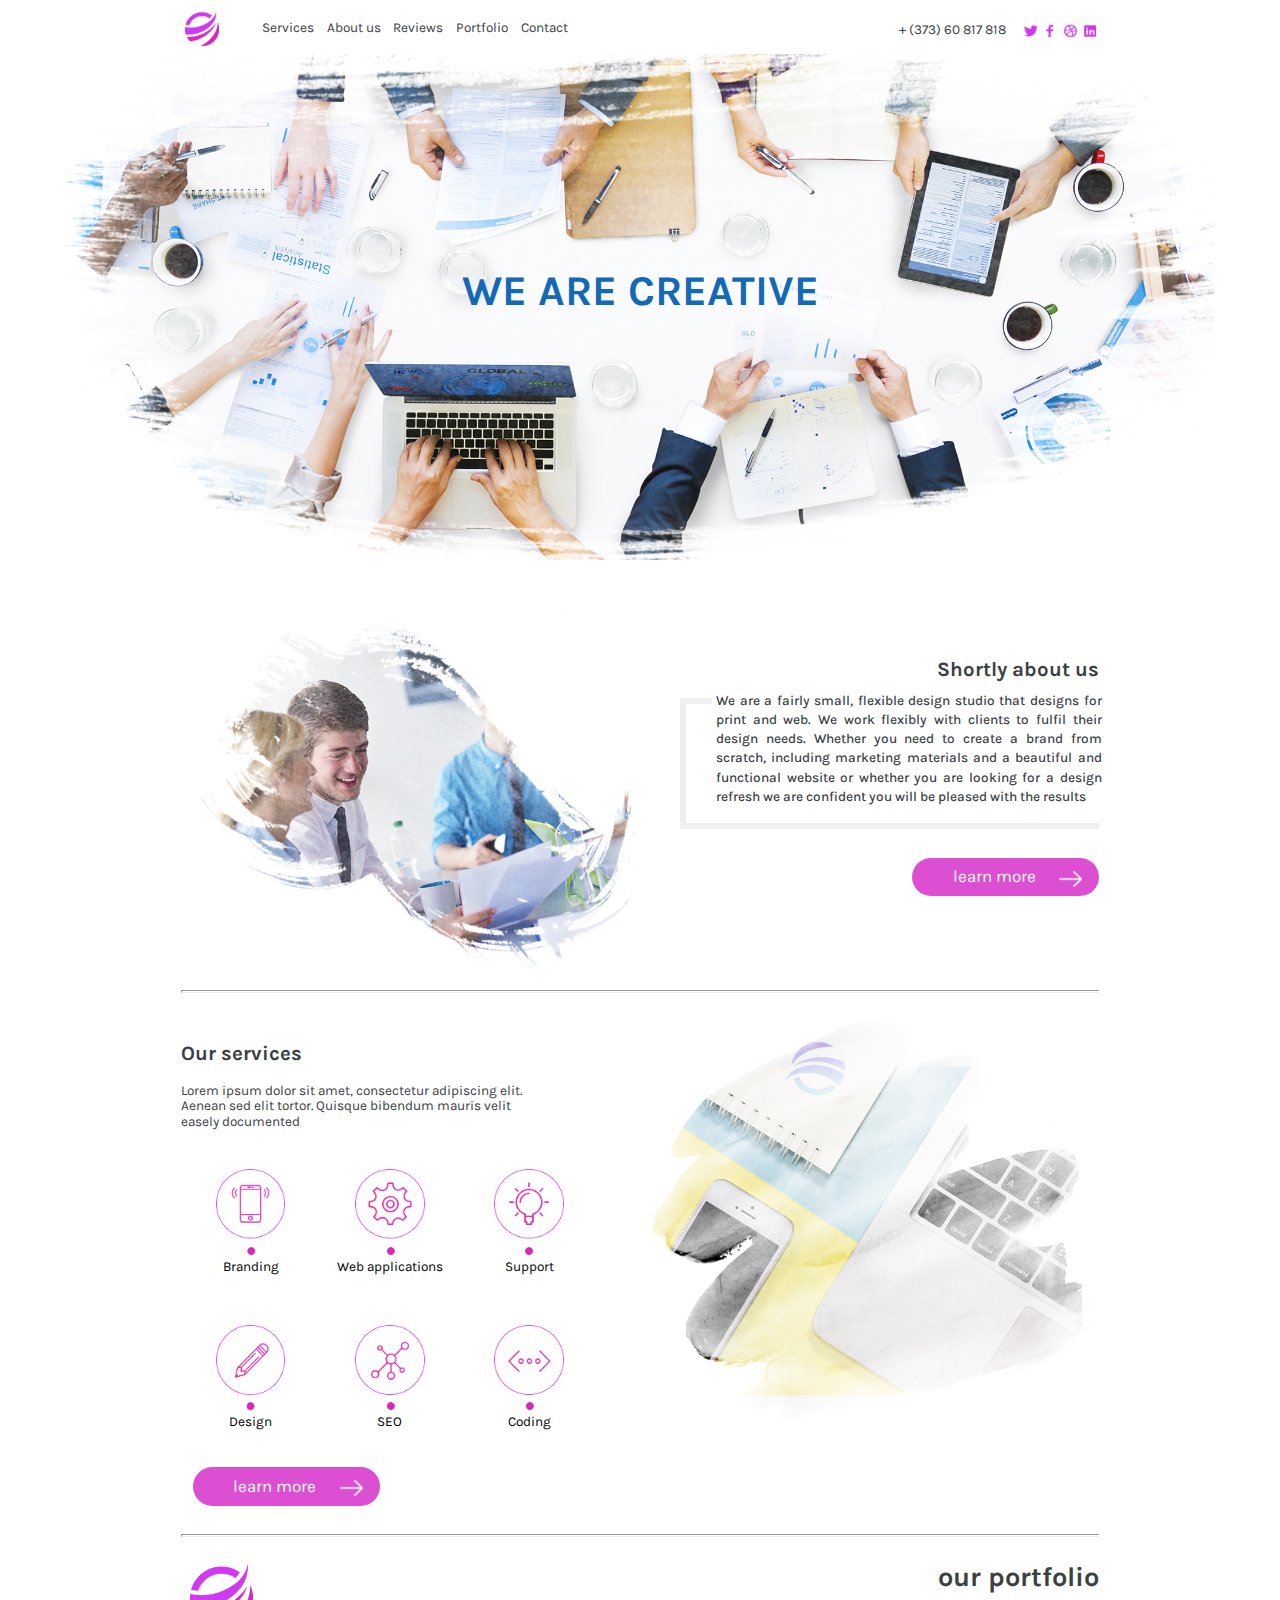
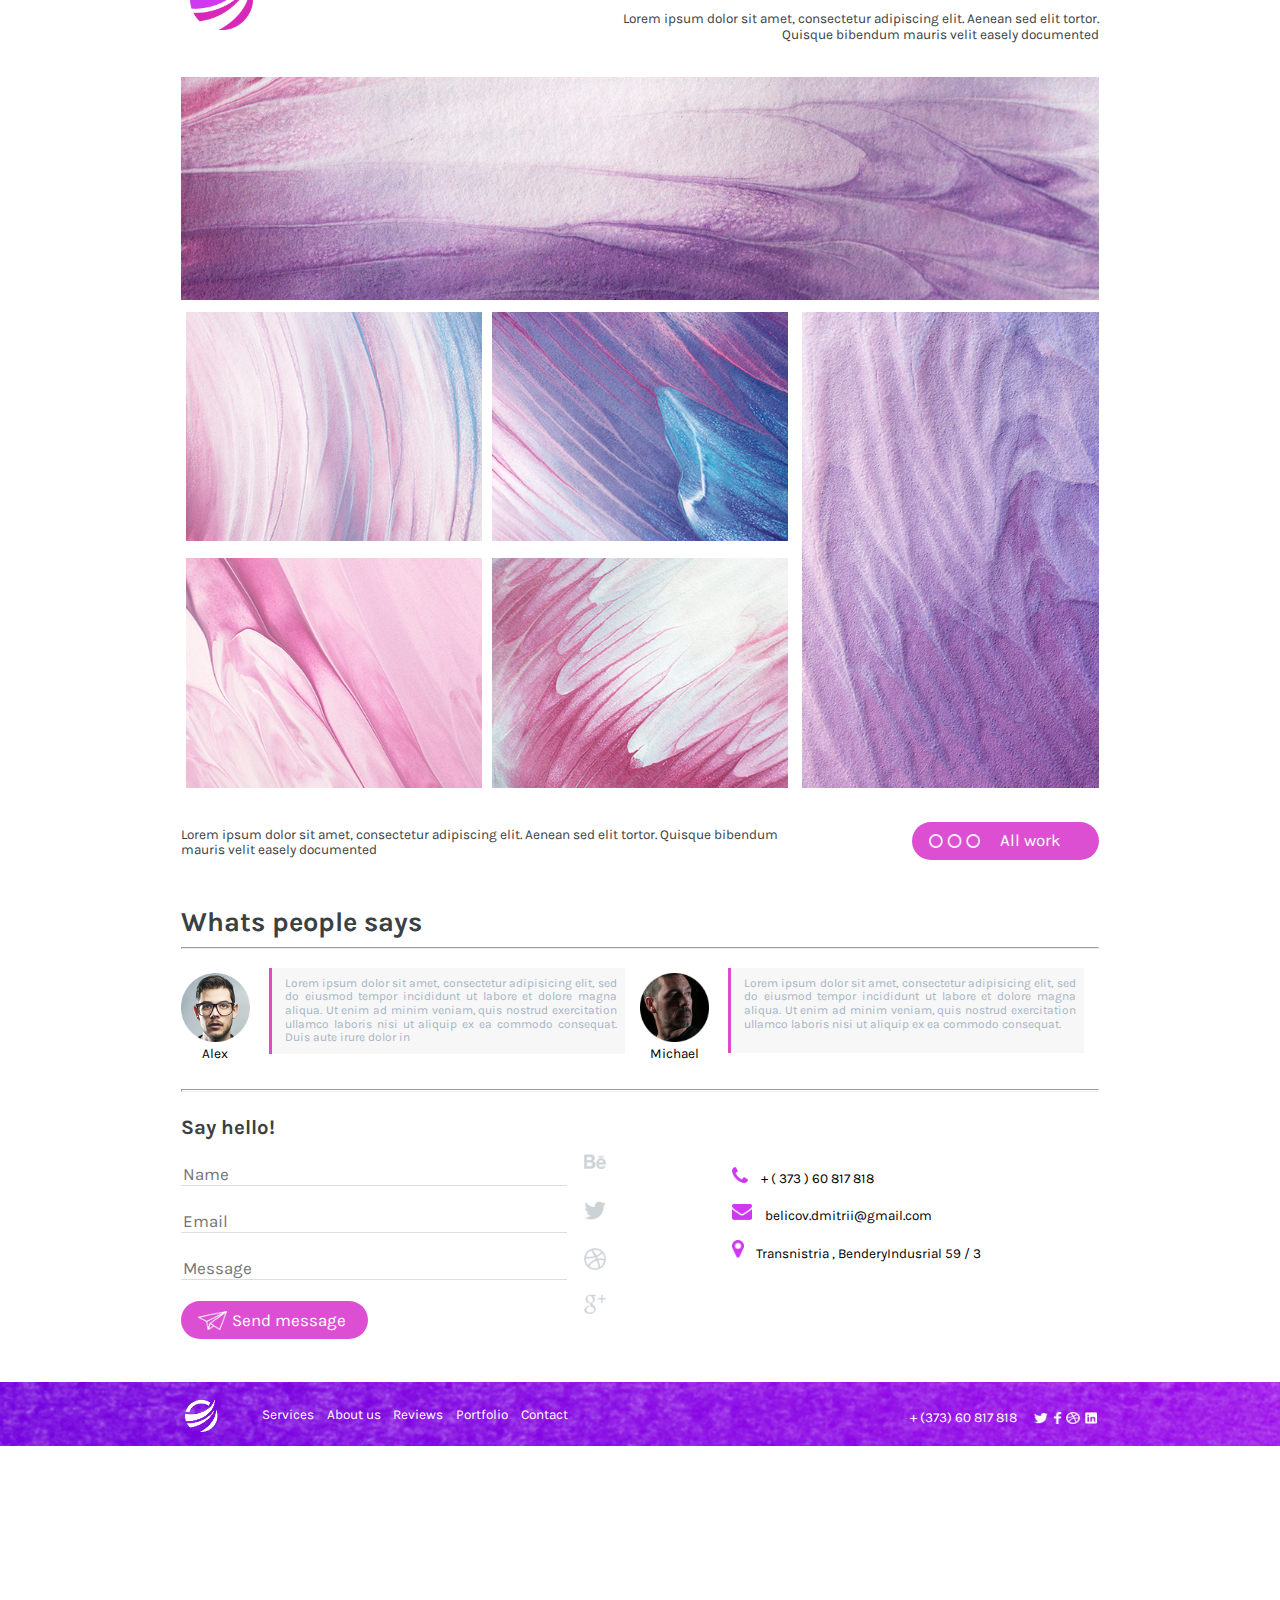
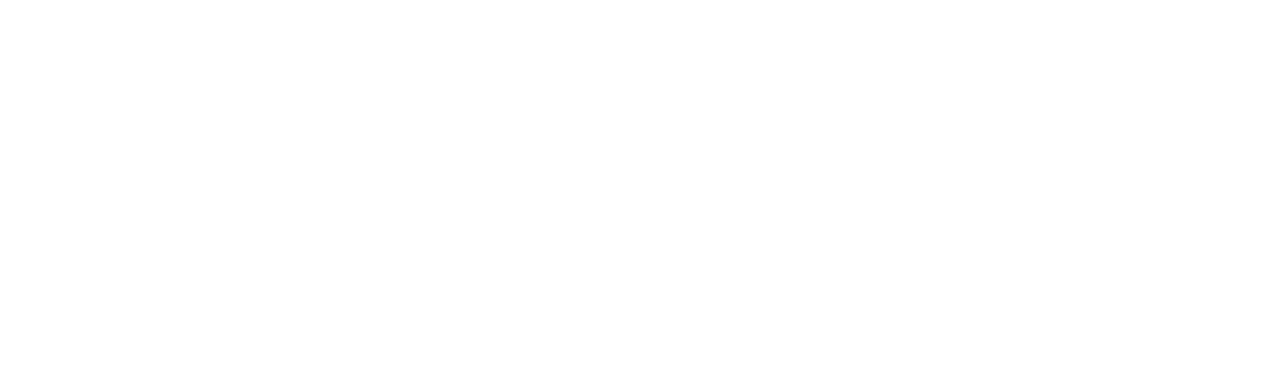
<file: index.html>
<!DOCTYPE html>
<html>
    <head>
        <title>design 1</title>
        <meta charset="utf-8">
        <link href="https://fonts.googleapis.com/css?family=Karla" rel="stylesheet">
        <link rel="stylesheet" href="css/normalize.css">
        <link rel="stylesheet" href="css/style.css">
    </head>
    <body>
        <div class="header">
            <div class="navbar">
            <div class="container"> 
                <div class="logo">
                    <img src="img/loge.png" alt="logo"/>
                </div>
                <ul>
                    <li><a href="#1">Services</a></li>
                    <li><a href="#2">About us</a></li>
                    <li><a href="#3">Reviews</a></li>
                    <li><a href="#4">Portfolio</a></li>
                   <li><a href="#5">Contact</a></li>
                </ul>
                <div class="info">
                    <span>+ (373) 60 817 818</span>
                    <div class="icon">
                        <img src="img/tw.png" alt="twitter">
                        <img src="img/fb.png" alt="facebook">
                        <img src="img/dribbble.png" alt="dribble">
                        <img src="img/in.png" alt="linkedin">
                    </div>
                </div>
            </div>
            </div>
            <div class="slider">
                <div class="cover">
                     <h2>WE ARE CREATIVE</h2>
                </div>
            </div>
        </div>
        <div class="about-us" id="2">
            <div class="container">
                <div class="imge">
                    <img src="img/2.png" alt="img"/>
                </div>
                <div class="short">
                    <h2>Shortly about us</h2>
                    <div class="border">
                    <h4>We are a fairly small, flexible design studio that designs for print and web. We work flexibly with clients to fulfil their design needs. Whether you need to create a brand from scratch, including marketing materials and a beautiful and functional website or whether you are looking for a design refresh we are confident you will be pleased with the results</h4>
                    </div>
                    <div class="more">
                    <button><img src="img/13.png" style="float:right;padding-top: 4px;">learn more</button>
                    </div>
                </div>
            </div>
        </div>
        <div class="services" id="1">
            <div class="container">
            <hr/>
                <div class="info">
                    <h2>Our services</h2>
                    <p>Lorem ipsum dolor sit amet, consectetur adipiscing elit. Aenean sed elit tortor. 
Quisque bibendum mauris velit easely documented</p>
                    <div class="icon">
                        <div><img src="img/icon6.png"/><span>Branding</span></div>
                        <div><img src="img/icon4.png"/><span>Web applications</span></div>
                        <div><img src="img/icon5.png"/><span>Support</span></div>
                        <div><img src="img/icon1.png"/><span>Design</span></div>
                        <div><img src="img/icon2.png"/><span>SEO</span></div>
                        <div><img src="img/icon3.png"/><span>Coding</span></div>
                    </div>
                    <div class="more" style="float: left;width: 50%;margin:15px 0px 25px -150px;">
                    <button><img src="img/13.png" style="float:right;padding-top: 4px;">learn more</button>
                    </div>
                </div>
                <div class="imge">
                <img src="img/3.png" alt="Our services"/>
                </div>
            </div>
        </div>
        <div class="portfolio" id="4">
            <div class="container">
            <hr/>
                <div class="imge">
                    <img src="img/loge2.png" alt="loge"/>    
                </div>
                <div class="info">
                    <h1>our portfolio</h1>
                    <p>Lorem ipsum dolor sit amet, consectetur adipiscing elit. Aenean sed elit tortor. 
        Quisque bibendum mauris velit easely documented</p>
                </div>
            </div>  
        </div>
        <div class="work">
            <div class="container">
                <div class="full">
                    <img src="img/full.png"/>
                </div>
                <div class="long">
                    <img src="img/imge1.png"/>
                </div>
                <div class="four">
                    <div><img src="img/imge2.png"/></div>
                    <div><img src="img/imge3.png"/></div>
                    <div><img src="img/imge4.png"/></div>
                    <div><img src="img/imge5.png"/></div>
                </div>
                <div class="paragraph">
                <p>Lorem ipsum dolor sit amet, consectetur adipiscing elit. Aenean sed elit tortor. 
Quisque bibendum mauris velit easely documented</p>
                </div>
                <div class="button">
                <button><img src="img/12.png" style="float: left;padding-top: 4px;"/>All work</button>
                </div>
            </div>
        </div>
        <div class="say" id="3">
            <div class="container">
            <h1>Whats people says</h1>
            <hr/>
                <div class="person1">
                    <div class="imge">
                        <img src="img/person1..png"/>
                        <span>Alex</span>
                    </div>    
                    <div class="paragraph">
                    <p>Lorem ipsum dolor sit amet, consectetur adipisicing elit, sed do eiusmod tempor incididunt ut labore et dolore magna aliqua. Ut enim ad minim veniam, quis nostrud exercitation ullamco laboris nisi ut aliquip ex ea commodo consequat. Duis aute irure dolor in</p>
                    </div>
                </div>
                <div class="person1">
                    <div class="imge">
                        <img src="img/person2.png"/>
                        <span>Michael</span>
                    </div>    
                    <div class="paragraph">
                    <p>Lorem ipsum dolor sit amet, consectetur adipisicing elit, sed do eiusmod tempor incididunt ut labore et dolore magna aliqua. Ut enim ad minim veniam, quis nostrud exercitation ullamco laboris nisi ut aliquip ex ea commodo consequat.</p>
                    </div>
                </div>
            </div>
        </div>
        <div class="contact" id="5">
            <div class="container">
            <hr/>
                <div class="content">
                    <div class="hello">
                    <h2>Say hello!</h2>
                    <input name="name" placeholder="Name" type="name">
                    <input name="email" placeholder="Email" type="email">
                    <input name="Message" placeholder="Message" type="message"> 
                    <div style="margin-top: 25px">
                        <button><img src="img/17.png" style="float: left"/><span>Send message</span></button>
                    </div>
                    </div>
                    <div class="icon">
                        <div><img src="img/22.png" href="http://www.google.com"/></div>    
                        <div><img src="img/20.png" href="http://www.google.com"/></div>    
                        <div><img src="img/21.png" href="http://www.google.com"/></div>    
                        <div><img src="img/23.png" href="http://www.google.com"/></div>    
                    </div>
                </div>
                <div class="info">
                    <div><img src="img/16.png"/><span>+ ( 373 ) 60 817 818</span></div>
                    <div><img src="img/18.png"/><span>belicov.dmitrii@gmail.com</span></div>
                    <div><img src="img/19.png"/><span>Transnistria , BenderyIndusrial 59 / 3</span></div>
                </div>
            </div>
        </div>
        <div class="footer">
            <div class="navbar2">
            <div class="container"> 
                <div class="logo">
                    <img src="img/24.png" alt="logo"/>
                </div>
                <ul>
                    <li><a href="#1">Services</a></li>
                    <li><a href="#2">About us</a></li>
                    <li><a href="#3">Reviews</a></li>
                    <li><a href="#4">Portfolio</a></li>
                   <li><a href="#5">Contact</a></li>
                </ul>
                <div class="info">
                    <span>+ (373) 60 817 818</span>
                    <div class="icon">
                        <img src="img/10.png" alt="twitter"/>
                        <img src="img/11.png" alt="facebook"/>
                        <img src="img/15.png" alt="dribble"/>
                        <img src="img/14.png" alt="linkedin"/>
                    </div>
                </div>
            </div>
            </div>
        </div>
    </body>
</html>
</file>
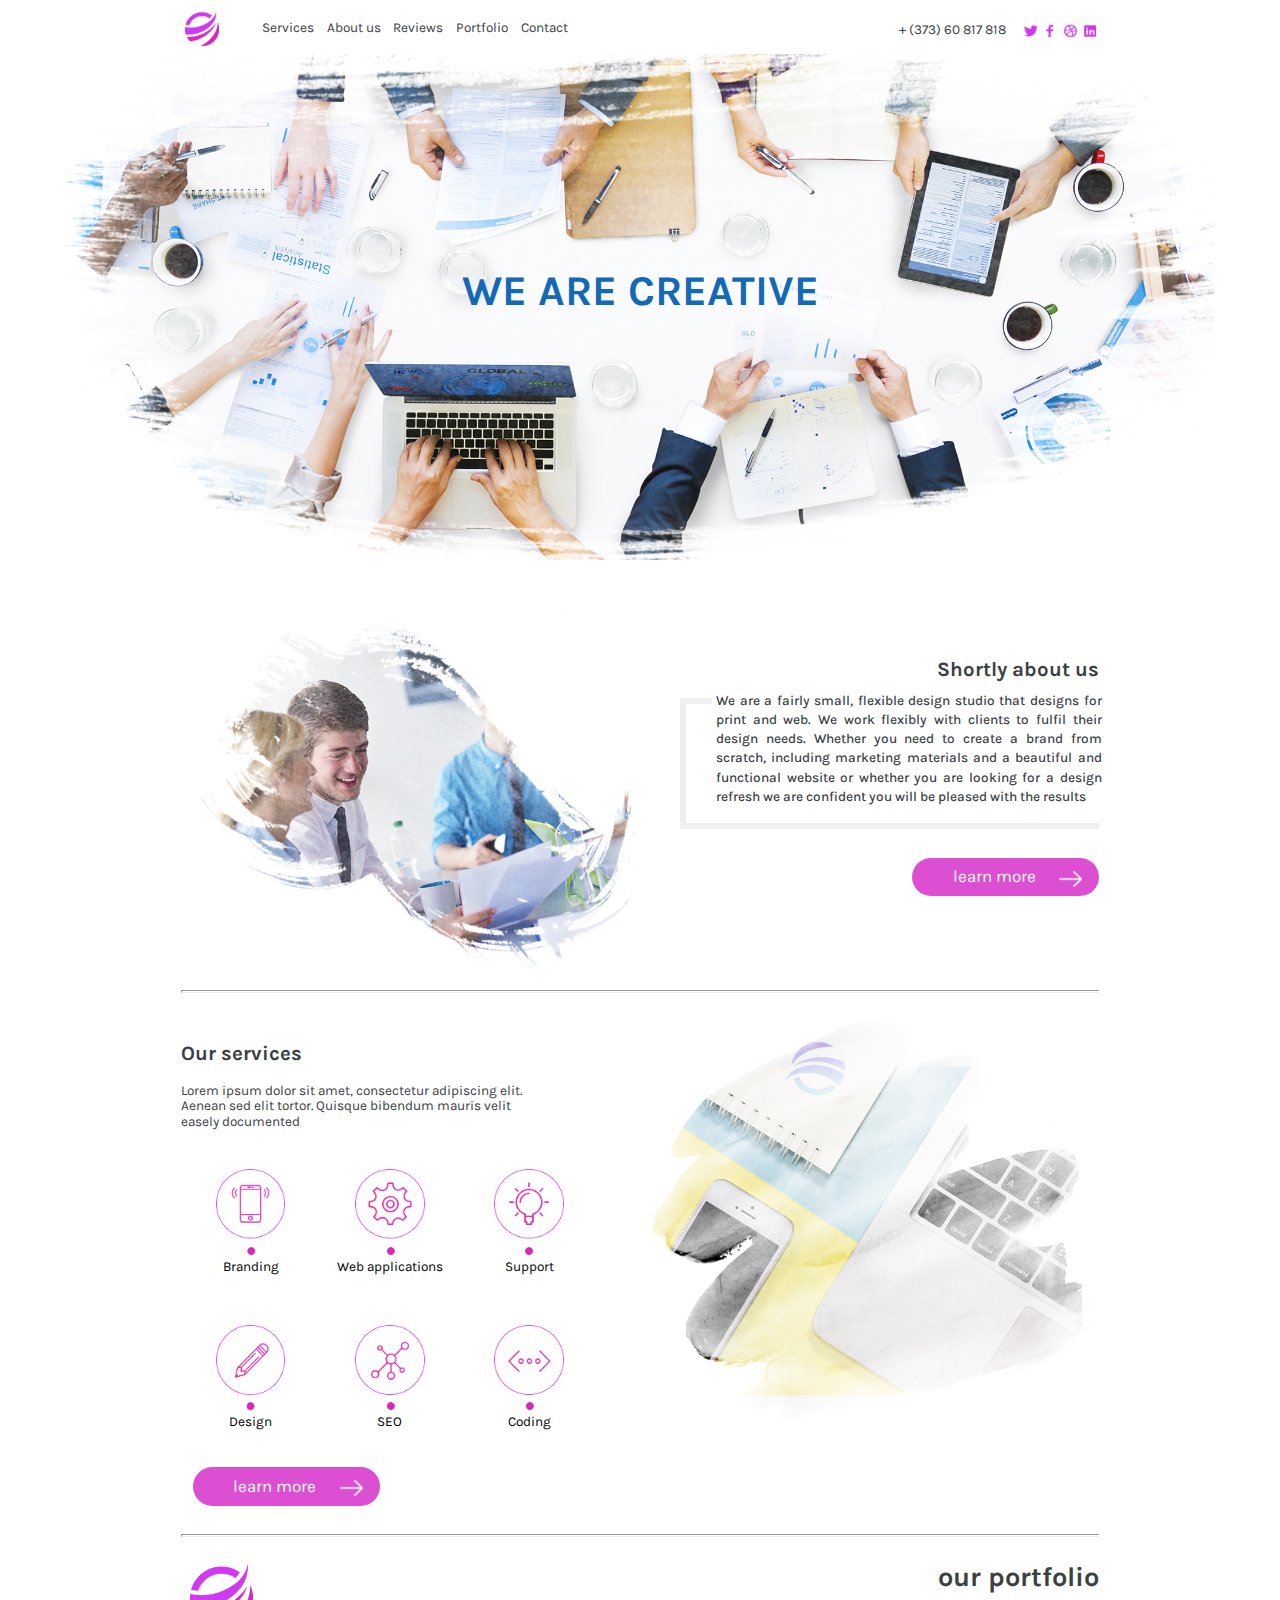
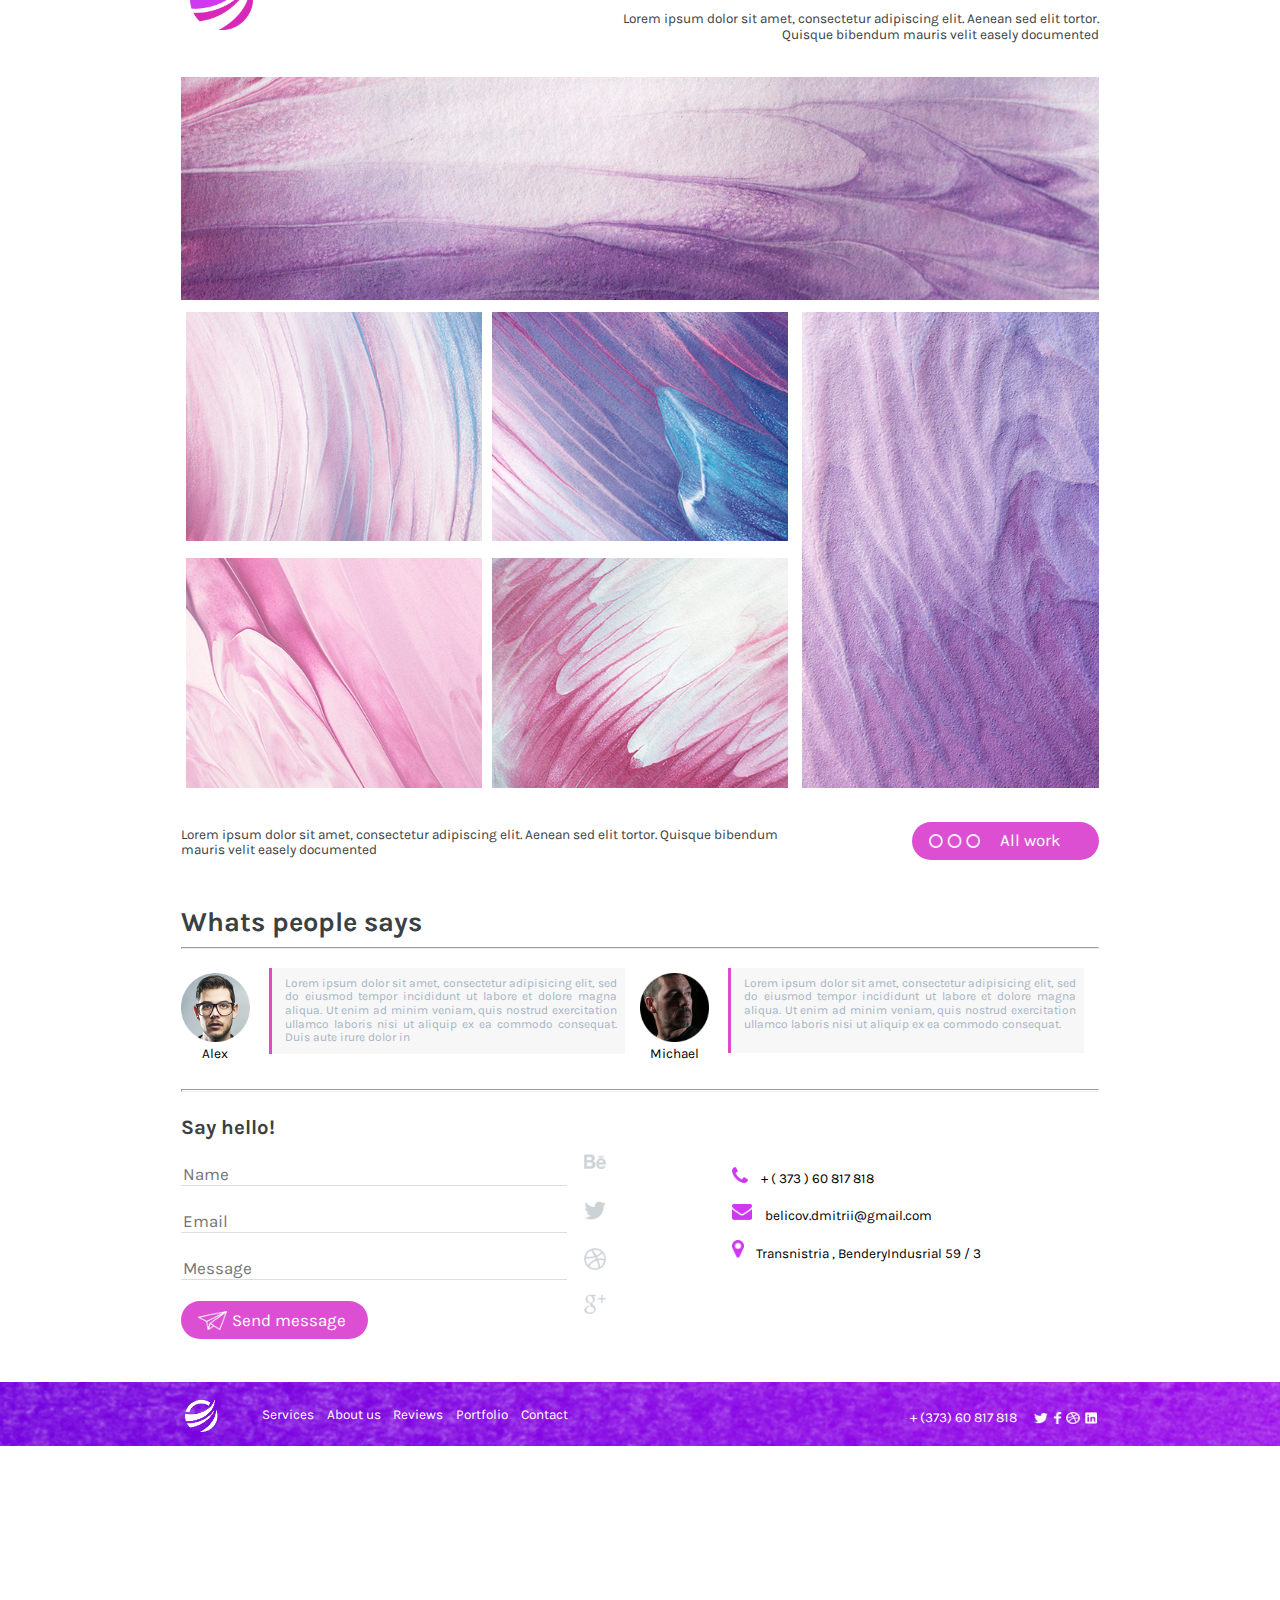
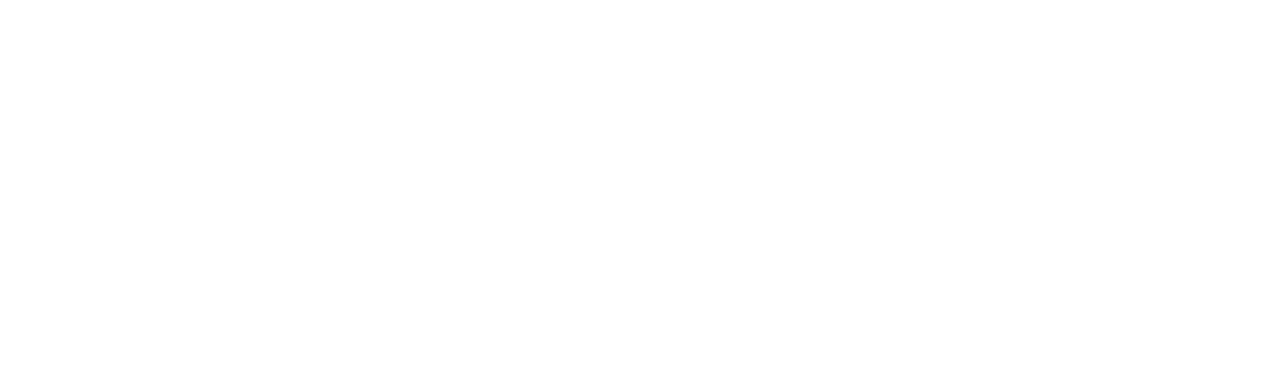
<file: 2.html>
<!DOCTYPE html>
<html>
    <head>
        <title>design 1</title>
        <meta charset="utf-8">
        <link href="https://fonts.googleapis.com/css?family=Karla" rel="stylesheet">
        <link rel="stylesheet" href="css/normalize.css">
        <link rel="stylesheet" href="css/style.css">
    </head>
    <body>
        <div class="header">
            <div class="navbar">
            <div class="container"> 
                <div class="logo">
                    <img src="img/loge.png" alt="logo"/>
                </div>
                <ul>
                    <li><a href="#1">Services</a></li>
                    <li><a href="#2">About us</a></li>
                    <li><a href="#3">Reviews</a></li>
                    <li><a href="#4">Portfolio</a></li>
                   <li><a href="#5">Contact</a></li>
                </ul>
                <div class="info">
                    <span>+ (373) 60 817 818</span>
                    <div class="icon">
                        <img src="img/tw.png" alt="twitter">
                        <img src="img/fb.png" alt="facebook">
                        <img src="img/dribbble.png" alt="dribble">
                        <img src="img/in.png" alt="linkedin">
                    </div>
                </div>
            </div>
            </div>
            <div class="slider">
                <div class="cover">
                     <h2>WE ARE CREATIVE</h2>
                </div>
            </div>
        </div>
        <div class="about-us" id="2">
            <div class="container">
                <div class="imge">
                    <img src="img/2.png" alt="img"/>
                </div>
                <div class="short">
                    <h2>Shortly about us</h2>
                    <div class="border">
                    <h4>We are a fairly small, flexible design studio that designs for print and web. We work flexibly with clients to fulfil their design needs. Whether you need to create a brand from scratch, including marketing materials and a beautiful and functional website or whether you are looking for a design refresh we are confident you will be pleased with the results</h4>
                    </div>
                    <div class="more">
                    <button><img src="img/13.png" style="float:right;padding-top: 4px;">learn more</button>
                    </div>
                </div>
            </div>
        </div>
        <div class="services" id="1">
            <div class="container">
            <hr/>
                <div class="info">
                    <h2>Our services</h2>
                    <p>Lorem ipsum dolor sit amet, consectetur adipiscing elit. Aenean sed elit tortor. 
Quisque bibendum mauris velit easely documented</p>
                    <div class="icon">
                        <div><img src="img/icon6.png"/><span>Branding</span></div>
                        <div><img src="img/icon4.png"/><span>Web applications</span></div>
                        <div><img src="img/icon5.png"/><span>Support</span></div>
                        <div><img src="img/icon1.png"/><span>Design</span></div>
                        <div><img src="img/icon2.png"/><span>SEO</span></div>
                        <div><img src="img/icon3.png"/><span>Coding</span></div>
                    </div>
                    <div class="more" style="float: left;width: 50%;margin:15px 0px 25px -150px;">
                    <button><img src="img/13.png" style="float:right;padding-top: 4px;">learn more</button>
                    </div>
                </div>
                <div class="imge">
                <img src="img/3.png" alt="Our services"/>
                </div>
            </div>
        </div>
        <div class="portfolio" id="4">
            <div class="container">
            <hr/>
                <div class="imge">
                    <img src="img/loge2.png" alt="loge"/>    
                </div>
                <div class="info">
                    <h1>our portfolio</h1>
                    <p>Lorem ipsum dolor sit amet, consectetur adipiscing elit. Aenean sed elit tortor. 
        Quisque bibendum mauris velit easely documented</p>
                </div>
            </div>  
        </div>
        <div class="work">
            <div class="container">
                <div class="full">
                    <img src="img/full.png"/>
                </div>
                <div class="long">
                    <img src="img/imge1.png"/>
                </div>
                <div class="four">
                    <div><img src="img/imge2.png"/></div>
                    <div><img src="img/imge3.png"/></div>
                    <div><img src="img/imge4.png"/></div>
                    <div><img src="img/imge5.png"/></div>
                </div>
                <div class="paragraph">
                <p>Lorem ipsum dolor sit amet, consectetur adipiscing elit. Aenean sed elit tortor. 
Quisque bibendum mauris velit easely documented</p>
                </div>
                <div class="button">
                <button><img src="img/12.png" style="float: left;padding-top: 4px;"/>All work</button>
                </div>
            </div>
        </div>
        <div class="say" id="3">
            <div class="container">
            <h1>Whats people says</h1>
            <hr/>
                <div class="person1">
                    <div class="imge">
                        <img src="img/person1..png"/>
                        <span>Alex</span>
                    </div>    
                    <div class="paragraph">
                    <p>Lorem ipsum dolor sit amet, consectetur adipisicing elit, sed do eiusmod tempor incididunt ut labore et dolore magna aliqua. Ut enim ad minim veniam, quis nostrud exercitation ullamco laboris nisi ut aliquip ex ea commodo consequat. Duis aute irure dolor in</p>
                    </div>
                </div>
                <div class="person1">
                    <div class="imge">
                        <img src="img/person2.png"/>
                        <span>Michael</span>
                    </div>    
                    <div class="paragraph">
                    <p>Lorem ipsum dolor sit amet, consectetur adipisicing elit, sed do eiusmod tempor incididunt ut labore et dolore magna aliqua. Ut enim ad minim veniam, quis nostrud exercitation ullamco laboris nisi ut aliquip ex ea commodo consequat.</p>
                    </div>
                </div>
            </div>
        </div>
        <div class="contact" id="5">
            <div class="container">
            <hr/>
                <div class="content">
                    <div class="hello">
                    <h2>Say hello!</h2>
                    <input name="name" placeholder="Name" type="name">
                    <input name="email" placeholder="Email" type="email">
                    <input name="Message" placeholder="Message" type="message"> 
                    <div style="margin-top: 25px">
                        <button><img src="img/17.png" style="float: left"/><span>Send message</span></button>
                    </div>
                    </div>
                    <div class="icon">
                        <div><img src="img/22.png" href="http://www.google.com"/></div>    
                        <div><img src="img/20.png" href="http://www.google.com"/></div>    
                        <div><img src="img/21.png" href="http://www.google.com"/></div>    
                        <div><img src="img/23.png" href="http://www.google.com"/></div>    
                    </div>
                </div>
                <div class="info">
                    <div><img src="img/16.png"/><span>+ ( 373 ) 60 817 818</span></div>
                    <div><img src="img/18.png"/><span>belicov.dmitrii@gmail.com</span></div>
                    <div><img src="img/19.png"/><span>Transnistria , BenderyIndusrial 59 / 3</span></div>
                </div>
            </div>
        </div>
        <div class="footer">
            <div class="navbar2">
            <div class="container"> 
                <div class="logo">
                    <img src="img/24.png" alt="logo"/>
                </div>
                <ul>
                    <li><a href="#1">Services</a></li>
                    <li><a href="#2">About us</a></li>
                    <li><a href="#3">Reviews</a></li>
                    <li><a href="#4">Portfolio</a></li>
                   <li><a href="#5">Contact</a></li>
                </ul>
                <div class="info">
                    <span>+ (373) 60 817 818</span>
                    <div class="icon">
                        <img src="img/10.png" alt="twitter"/>
                        <img src="img/11.png" alt="facebook"/>
                        <img src="img/15.png" alt="dribble"/>
                        <img src="img/14.png" alt="linkedin"/>
                    </div>
                </div>
            </div>
            </div>
        </div>
    </body>
</html>
</file>
<file: css/style.css>
html {
  line-height: 1.15; /* 1 */
  -webkit-text-size-adjust: 100%; /* 2 */
}
body {
  margin: 0;
}
h1 {
  font-size: 2em;
  margin: 0.67em 0;
}
hr {
  box-sizing: content-box; /* 1 */
  height: 0; /* 1 */
  overflow: visible; /* 2 */
}
pre {
  font-family: monospace, monospace; /* 1 */
  font-size: 1em; /* 2 */
}
a {
  background-color: transparent;
}
abbr[title] {
  border-bottom: none; /* 1 */
  text-decoration: underline; /* 2 */
  text-decoration: underline dotted; /* 2 */
}
b,
strong {
  font-weight: bolder;
}
code,
kbd,
samp {
  font-family: monospace, monospace; /* 1 */
  font-size: 1em; /* 2 */
}
small {
  font-size: 80%;
}
sub,
sup {
  font-size: 75%;
  line-height: 0;
  position: relative;
  vertical-align: baseline;
}
sub {
  bottom: -0.25em;
}
sup {
  top: -0.5em;
}
img {
  border-style: none;
}
button,
input,
optgroup,
select,
textarea {
  font-family: inherit; /* 1 */
  font-size: 100%; /* 1 */
  line-height: 1.15; /* 1 */
  margin: 0; /* 2 */
}
button,
input { /* 1 */
  overflow: visible;
}
button,
select { /* 1 */
  text-transform: none;
}
button,
[type="button"],
[type="reset"],
[type="submit"] {
  -webkit-appearance: button;
}
button::-moz-focus-inner,
[type="button"]::-moz-focus-inner,
[type="reset"]::-moz-focus-inner,
[type="submit"]::-moz-focus-inner {
  border-style: none;
  padding: 0;
}
button:-moz-focusring,
[type="button"]:-moz-focusring,
[type="reset"]:-moz-focusring,
[type="submit"]:-moz-focusring {
  outline: 1px dotted ButtonText;
}
fieldset {
  padding: 0.35em 0.75em 0.625em;
}
legend {
  box-sizing: border-box; /* 1 */
  color: inherit; /* 2 */
  display: table; /* 1 */
  max-width: 100%; /* 1 */
  padding: 0; /* 3 */
  white-space: normal; /* 1 */
}
progress {
  vertical-align: baseline;
}
textarea {
  overflow: auto;
}
[type="checkbox"],
[type="radio"] {
  box-sizing: border-box; /* 1 */
  padding: 0; /* 2 */
}
[type="number"]::-webkit-inner-spin-button,
[type="number"]::-webkit-outer-spin-button {
  height: auto;
}
[type="search"] {
  -webkit-appearance: textfield; /* 1 */
  outline-offset: -2px; /* 2 */
}
[type="search"]::-webkit-search-decoration {
  -webkit-appearance: none;
}
::-webkit-file-upload-button {
  -webkit-appearance: button; /* 1 */
  font: inherit; /* 2 */
}
details {
  display: block;
}
summary {
  display: list-item;
}
template {
  display: none;
}
[hidden] {
  display: none;
}
/* star main */
body{
	zoom:85%;
    font-family: 'Karla', sans-serif;
}
.container{
	width: 1080px;
	margin: auto;
}
h1,h2,h3,h4,h5,h6,p{
    color: #3A4043;
}
hr{
    height: 1px;
}
/* end main */
/* start header */
.header .navbar{
    overflow:hidden;
    margin-top:8px;
}
.header .navbar .logo {
    float: left;
    margin: 5px 10px 0px 5px;
}
.header .navbar .logo img{
    width: 40px;
}
.header .navbar ul {
    float: left;
    margin-top: 15px;
}
.header .navbar ul li{
    float: left;
    list-style: none;
    margin-right: 15px;
}
.header .navbar ul li a{
    text-decoration: none;
    color: #3A4043;

}
.header .navbar ul li a:hover{
    color: #cc27ed;
}
.header .navbar .info{
    float: right;
    margin-top: 15px;
} 
.header .navbar .info span{
    float: left;
    margin-right: 20px;
    margin-top: 3px;
    color: #3A4043;
} 
.header .navbar .info .icon{
    float: left;
    padding-top: 4px;
} 
.header .navbar .info .icon img{
    margin-right:2px;
} 
.header .slider {
    overflow: hidden;
    height: 600px;
    width: 1350px;
    margin: auto;
}
.header .slider .cover {
    background-image: url(../img/1.png);
    background-repeat: no-repeat;
    background-size: 100% 100%;
    height: 100%;
}
.header .slider h2{
    text-align: center;
    font-size: 50px;
    padding-top: 250px;
    color: #1369b6; 
    margin-top: 5px;
}
/* end header */    
/* start about */
.about-us{
    margin-top: 55px;
    overflow: hidden;
}
.about-us .imge {
    float: left;
    width: 50%;
}
.about-us .imge img{
    width: 100%
}
.about-us .short{
    float: right;
    width: 50%;
    text-align: right;
    margin-top: 40px;
}
.about-us .short .border{
    border-top:8px solid #EFEFEF;
    border-bottom:8px solid #EFEFEF;
    border-left:8px solid #EFEFEF;
    padding: 0px 0px 15px 5px;
    width: 89%;
    float: right;
    min-height: 125px;
    line-height: 1.3;
    margin-bottom: 34px;
}
.about-us .short h4{
    font-size: 16px;
    background: white;
    font-weight: 500;
    padding: 0px 5px;
    text-align: justify;
    line-height: 1.4;
    margin: -15px -8px 1px 25px;
    color: #3A4043;
}
.about-us .short button{
    background: #DC4FD2;
    border-radius: 25px;
    width: 220px;
    height: 45px;
    font-size: 20px;
    text-align: center;
    border: 0px;
    color: #fff;
    padding-left: 20px;
    padding-right: 20px;
}
/* end about */
/* start services */
.services{
    overflow: hidden;
}
.services .info{
    float: left;
    width: 50%;
    margin-top: 30px;
}
.services .info p{
    width: 80%;
}
.services .info .icon> div{
    width: 30.33333%;
    float: left;
    margin-bottom: 30px;
    margin-top: 30px;
}
.services .info .icon img{
    width: 50%;
    padding-left: 25%;
}
.services .info .icon span{
    display: block;
    text-align: center;
}
.services .imge{
    float: left; 
    width: 50%;
}
.services .imge img{
    width:100%
}
.services .more button{
    background: #DC4FD2;
    border-radius: 25px;
    width: 220px;
    height: 45px;
    font-size: 20px;
    text-align: center;
    border: 0px;
    color: #fff;
    padding-left: 20px;
    padding-right: 20px;
}
.services .icon .more img{
    width: auto
}
/* end services */
.portfolio{
    overflow: hidden;
}
.portfolio .imge{
    width: 100px;
    float: left;
    margin: 1.5em 10px;
}
.portfolio .imge img{
    width: 75%
}
.portfolio .info{
    float: right;
    width: 600px;
    text-align: right
}
/* end protfolio */
/* start work */
.work{
    overflow: hidden;
    margin-top: 25px;
}
.work .full{
    margin: auto;
    margin-bottom: 10px;
}
.work .full img{
width: 100%;
}
.work .long {
    float: right;
    width: 33.33333333333%;
    height:  560px;
}
.work .long img{
    width: 97%;
    padding-left: 3%;
    height:  560px;
}
.work .four{
    float: left;
    width: 66.66666666666%;
}
.work .four >div{
    float: left;
    width: 50%;
    height: 280px;
    margin-bottom: 10px;
}
.work .four img{
    width: 97%;
    padding-left: 1.5%;
    height: 270px;
}
.work .paragraph{
    float: left;
    width: 70%;
    margin-top: 10px;
}
.work .button{
    float: right;
    margin-top: 20px;
}
.work .button button{
    background: #DC4FD2;
    border-radius: 25px;
    width: 220px;
    height: 45px;
    font-size: 20px;
    text-align: center;
    border: 0px;
    color: #fff;
    padding-left: 20px;
    padding-right: 20px;
}
/* end work */
/* start say */
.say {
    overflow: hidden;
    margin-top: 20px;
    margin-bottom: 20px;
}
.say h1{
    margin-bottom: 10px;
}
.say .person1{
    float: left;
    width: 50%;
}
.say .person1 .imge{
    width: 15%;
    float: left;
    margin-top: 20px;
}
.say .person1 .imge img{
    width: 100%
}
.say .person1 span{
    text-align: center;
    display: block;
}
.say .person1 .paragraph{
    width: 85%;
    float: left;
}
.say .person1 p{
    width: 85%;
    margin-right: 10%;
    margin-left:5%;
    background: #F7F7F7;
    padding: 10px 10px 10px 15px;
    border-left:4px solid #DF4BC7;
    color: #A5B4C3;
    font-size: 14px;
    text-align: justify;
    min-height: 80px;
}
/* end say */
/* start contact */
.contact {
    overflow: hidden;
    margin-bottom: 20px;
}
.contact .content{
    float: left;
    width: 60%;
}
.contact .content .hello{
    float: left;
    width: 75s%;
}
.contact .content .hello input{
    width: 450px;
    display: block;
    padding-top: 10px;
    margin-top: 20px;
    border: 0px;
    border-bottom: 2px solid #ddd;
    font-size: 20px;
}
.contact .content .hello input:hover{
    border-bottom: 2px solid rgba(220, 79, 210, 0.91);
}
.contact .content .hello input:active{
    border-bottom: 2px solid #ca21eb;
}

.contact .content .hello button{
    background: #DC4FD2;
    border-radius: 25px;
    width: 220px;
    height: 45px;
    font-size: 20px;
    text-align: center;
    border: 0px;
    color: #fff;
    padding-left: 20px;
    padding-right: 20px;
}
.contact .content .icon{
    float: left;
    width: 5.5%;
    margin-top: 40px;
    margin-left: 15px;
}
.contact .content .icon >div{
    margin-top: 20px;
    height: 35px;
}
.contact .content .icon img{
    margin: 5px 5px 5px 5px;
}
.contact .info {
    margin-top: 60px;
    float: left;
    width: 40%;
}
.contact .info >div{
    padding-top: 20px;
}
.contact .info span{
    margin-left: 15px;
}
/* end contact */
/*start footer */
.footer {
    height: 60px;
    margin-top:50px;

}
.footer .navbar2{
    overflow:hidden;
    margin-top:8px;
    background-image: url(../img/4.png);
    background-position: 100% 100%;
    height: 100%;
    padding-top: 15px;
}
.footer .navbar2 .logo {
    float: left;
    margin: 5px 10px 0px 5px;
}
.footer .navbar2 .logo img{
    width: 40px;
}
.footer .navbar2 ul {
    float: left;
    margin-top: 15px;
}
.footer .navbar2 ul li{
    float: left;
    list-style: none;
    margin-right: 15px;
}
.footer .navbar2 ul li a{
    text-decoration: none;
    color: #ffffff;
}
.footer .navbar2 ul li a:hover{
    color: #3A4043;
}
.footer .navbar2 .info{
    float: right;
    margin-top: 15px;
} 
.footer .navbar2 .info span{
    float: left;
    margin-right: 20px;
    margin-top: 3px;
    color: #ffffff;
} 
.footer .navbar2 .info .icon{
    float: left;
    padding-top: 5px;
} 
.footer .navbar2 .info .icon img{
    margin-right:2px;
} 
/*end footer */
</file>
